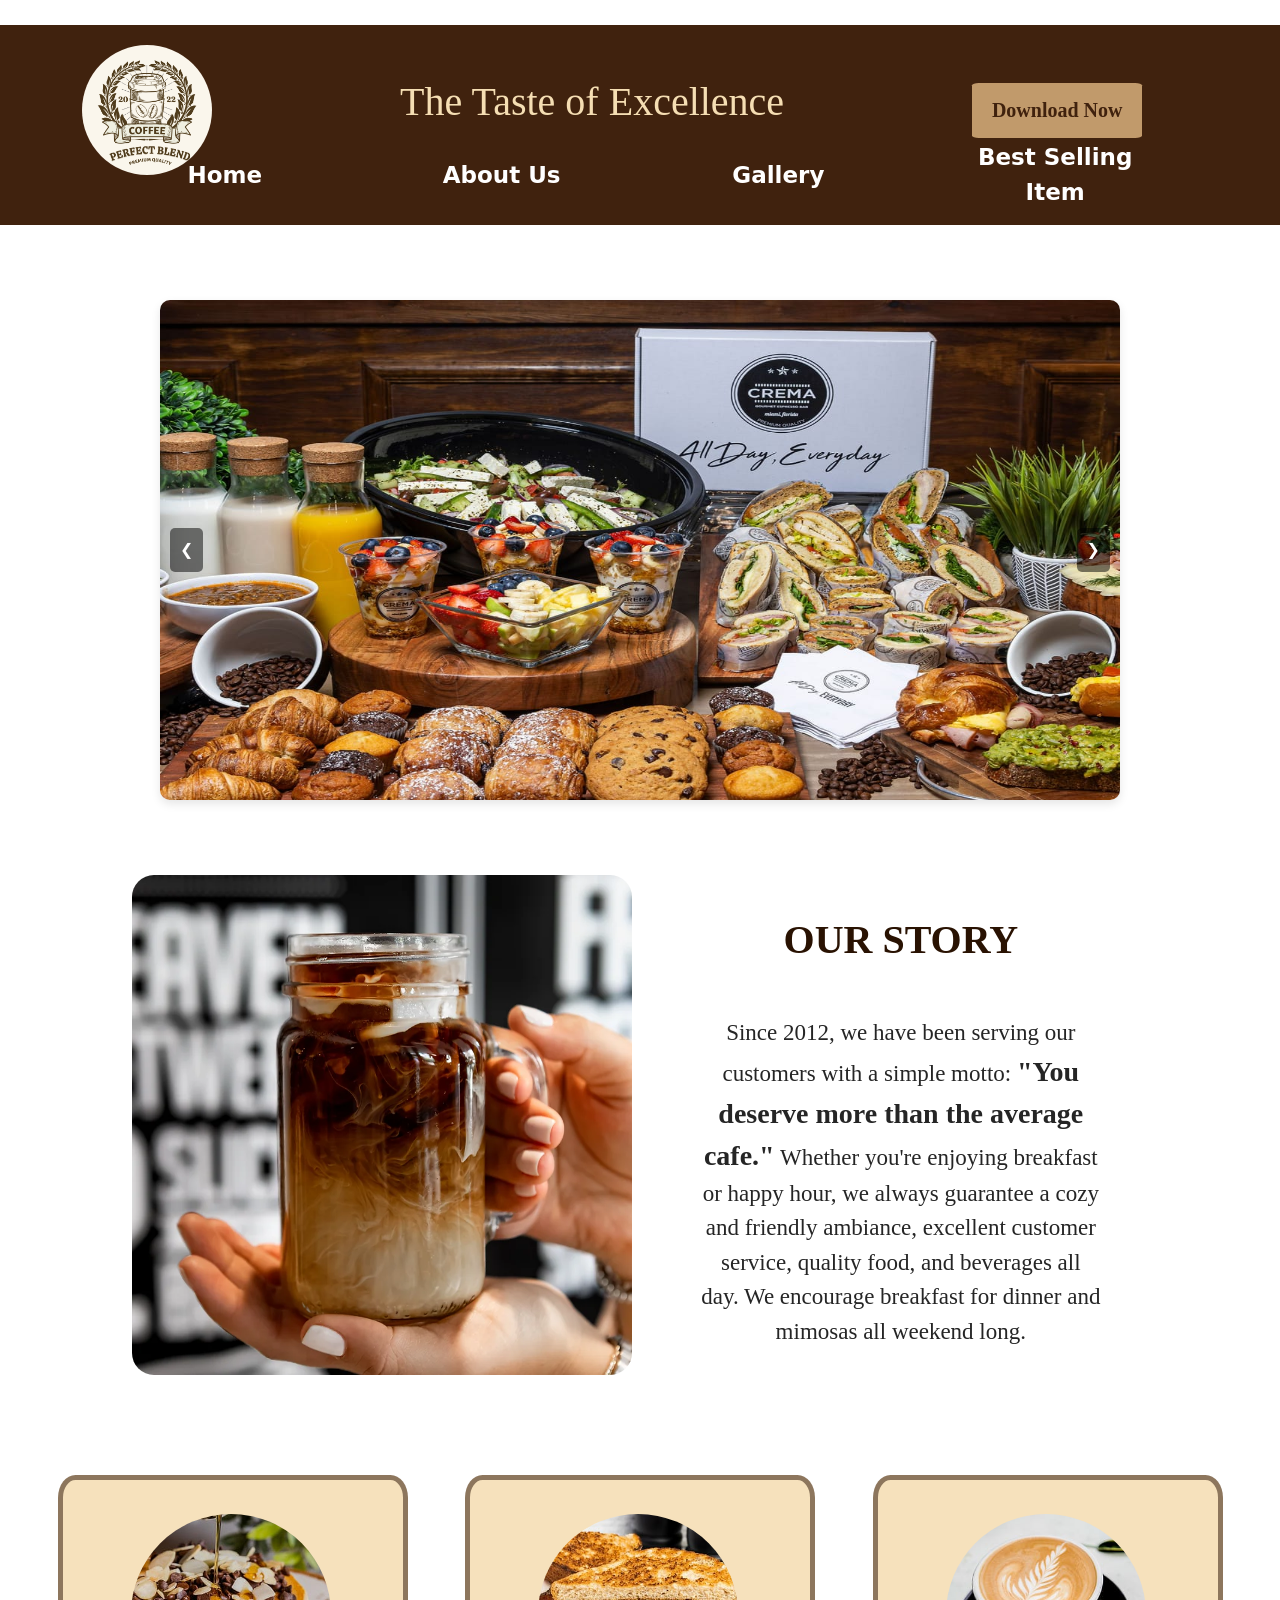
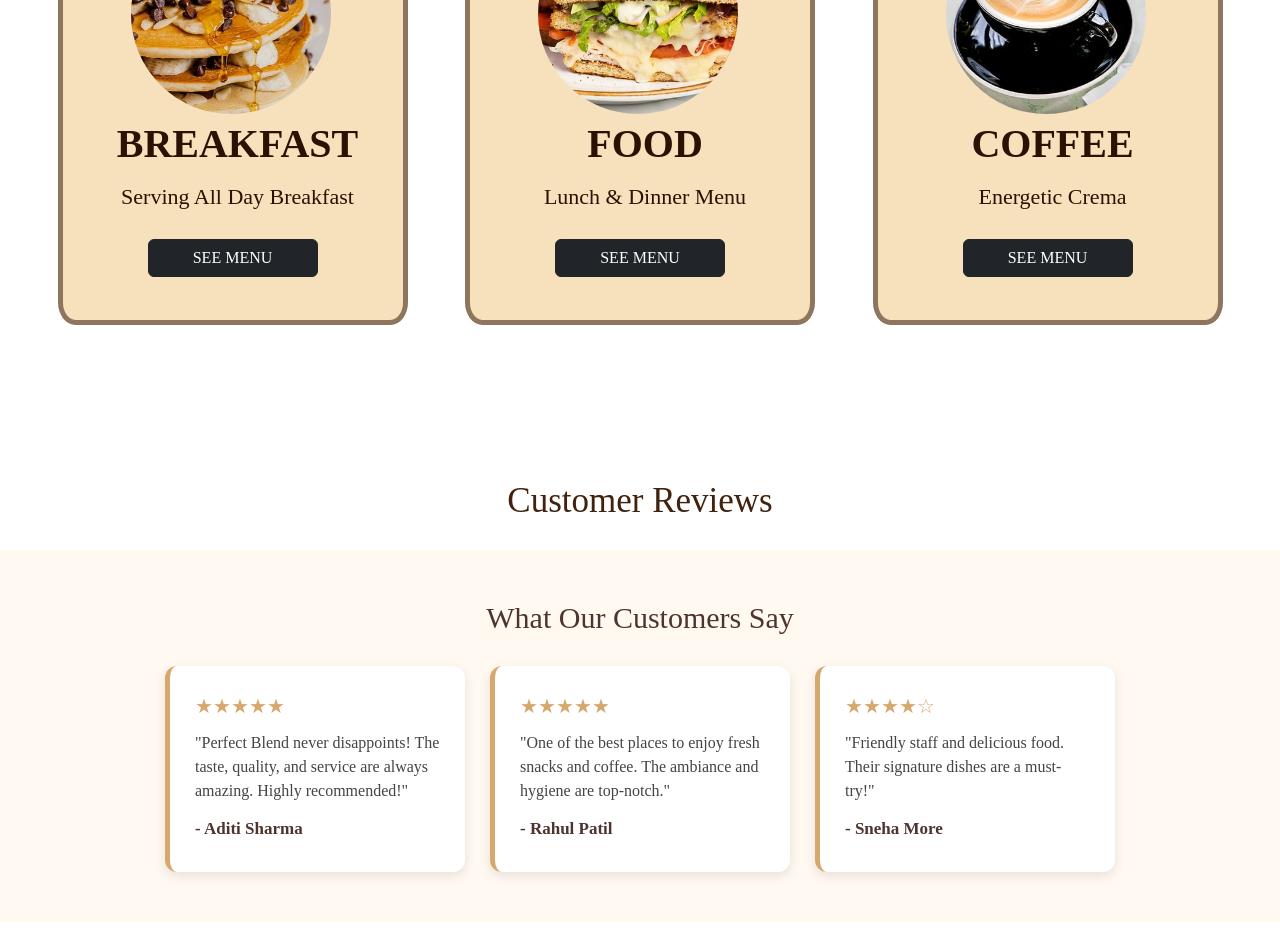
<file: index.html>
<!DOCTYPE html>
<html lang="en">
<head>
    <meta charset="UTF-8">
    <meta name="viewport" content="width=device-width, initial-scale=1.0">
    <title>Image Slider</title>
    
    
    <link href="https://cdn.jsdelivr.net/npm/bootstrap@5.0.2/dist/css/bootstrap.min.css" rel="stylesheet" integrity="sha384-EVSTQN3/azprG1Anm3QDgpJLIm9Nao0Yz1ztcQTwFspd3yD65VohhpuuCOmLASjC" crossorigin="anonymous">
  <link rel="stylesheet" href="style.css">
  </head>
<body>
  <div id="navbar"></div>

<script>
    fetch("navbar.html")
        .then(response => response.text())
        .then(data => {
            document.getElementById("navbar").innerHTML = data;
        });
</script>
<div class="blank"></div>
 <div class="blank"></div>
<div class="slider1">
    <div class="slider">
        <div  class="slides">
          <img src="image1.jpg" class="mx-auto slide">
          <img src="image2-1.jpg"  class="mx-auto slide">
          <img src="image3-1.jpg"  class="mx-auto slide">
          <img src="imade4.jpg"  class="mx-auto slide">
        </div>
        <button class="prev" onclick="changeSlide(-1)">&#10094;</button>
        <button class="next" onclick="changeSlide(1)">&#10095;</button>
    </div>
    </div>
    <div class="blank"></div>
    <div class="slider1">
    <div class="d-flex flex-wrap" id="cof">
      <img src="coffee.webp" class="mx-auto" id="coffee">
      <div id="para" style="margin-right: 10%;">
      <p class="our">OUR STORY</p>
      <p class="text-wrap" style="font-weight:light;" id="story">Since 2012, we have been serving our customers with a simple motto: <span style="font-size: 28px;font-weight: bolder; font-family: lucida calligraphic;">"You deserve more than the average cafe."</span> Whether you're enjoying breakfast or happy hour, we always guarantee a cozy and friendly ambiance, excellent customer service, quality food, and beverages all day. We encourage breakfast for dinner and mimosas all weekend long.
      </p>
      </div>
    </div>
    </div>
  
    <div class="back">
      <div class="flex">
    <div class="background">
      <div class="same">
        <div class="sand">
          
        </div>
        <p class="breakfast" class="text-center" style="text-align: center;">BREAKFAST</p>
        <p class="break" class="text-center" style="text-align: center;">Serving All Day Breakfast</p>
        
      <div class="d-grid gap-2 col-6 mx-auto" class="text-center" style="margin-top: 10%; font-family: lucida calligraphic;">
  <button class="btn btn-dark" type="button">SEE MENU</button>
  
</div>
      
        
      </div>
    </div>
  
   
    
      <div class="background" class="text-center">
        <div class="same" class="text-center">
       
          <div class="sandwich"></div>
          <div class="text-center" style="text-align: center;">
          <p class="breakfast" class="text-center" style="text-align: center;">FOOD</p>
          </div>
          <p class="break" class="text-center" style="text-align: center;">Lunch & Dinner Menu</p>

          <div class="d-grid gap-2 col-6 mx-auto" class="text-center" style="margin-top: 10%; font-family: lucida calligraphic;">
  <button class="btn btn-dark" type="button">SEE MENU</button>
  
</div>
        </div>
      </div>
      
      
      
        <div class="background">
          <div class="same">
            <div class="coffe"></div>
            <p class="breakfast"  class="text-center" style="text-align: center;">COFFEE</p>
            <p class="break"  class="text-center" style="text-align: center;">Energetic Crema</p>
            <div class="d-grid gap-2 col-6 mx-auto" class="text-center" style="margin-top: 10%; font-family: lucida calligraphic;">
  <button class="btn btn-dark" type="button">SEE MENU</button>
  
</div>
          </div>
        </div>
      </div>
        </div>
       
        
       <div class="cust">
        <div class="customer">
          <p class="review">Customer Reviews</p>
        </div>
       </div>
      
      <div class="blank"></div>

        <section class="reviews-section">
    <h2 style="font-family: lucida calligraphic;">What Our Customers Say</h2>

    <div class="reviews-container">

        <div class="review-card">
            <div class="stars">
                ★★★★★
            </div>
            <p>"Perfect Blend never disappoints! The taste, quality, and service are always amazing. Highly recommended!"</p>
            <h4>- Aditi Sharma</h4>
        </div>

        <div class="review-card">
            <div class="stars">
                ★★★★★
            </div>
            <p>"One of the best places to enjoy fresh snacks and coffee. The ambiance and hygiene are top-notch."</p>
            <h4>- Rahul Patil</h4>
        </div>

        <div class="review-card">
            <div class="stars">
                ★★★★☆
            </div>
            <p>"Friendly staff and delicious food. Their signature dishes are a must-try!"</p>
            <h4>- Sneha More</h4>
        </div>

    </div>
</section>

        <div class="blank"></div>
    <script src="https://cdn.jsdelivr.net/npm/bootstrap@5.0.2/dist/js/bootstrap.bundle.min.js"></script>
    <script src="boot.js"></script>
</body>
</html>
</file>
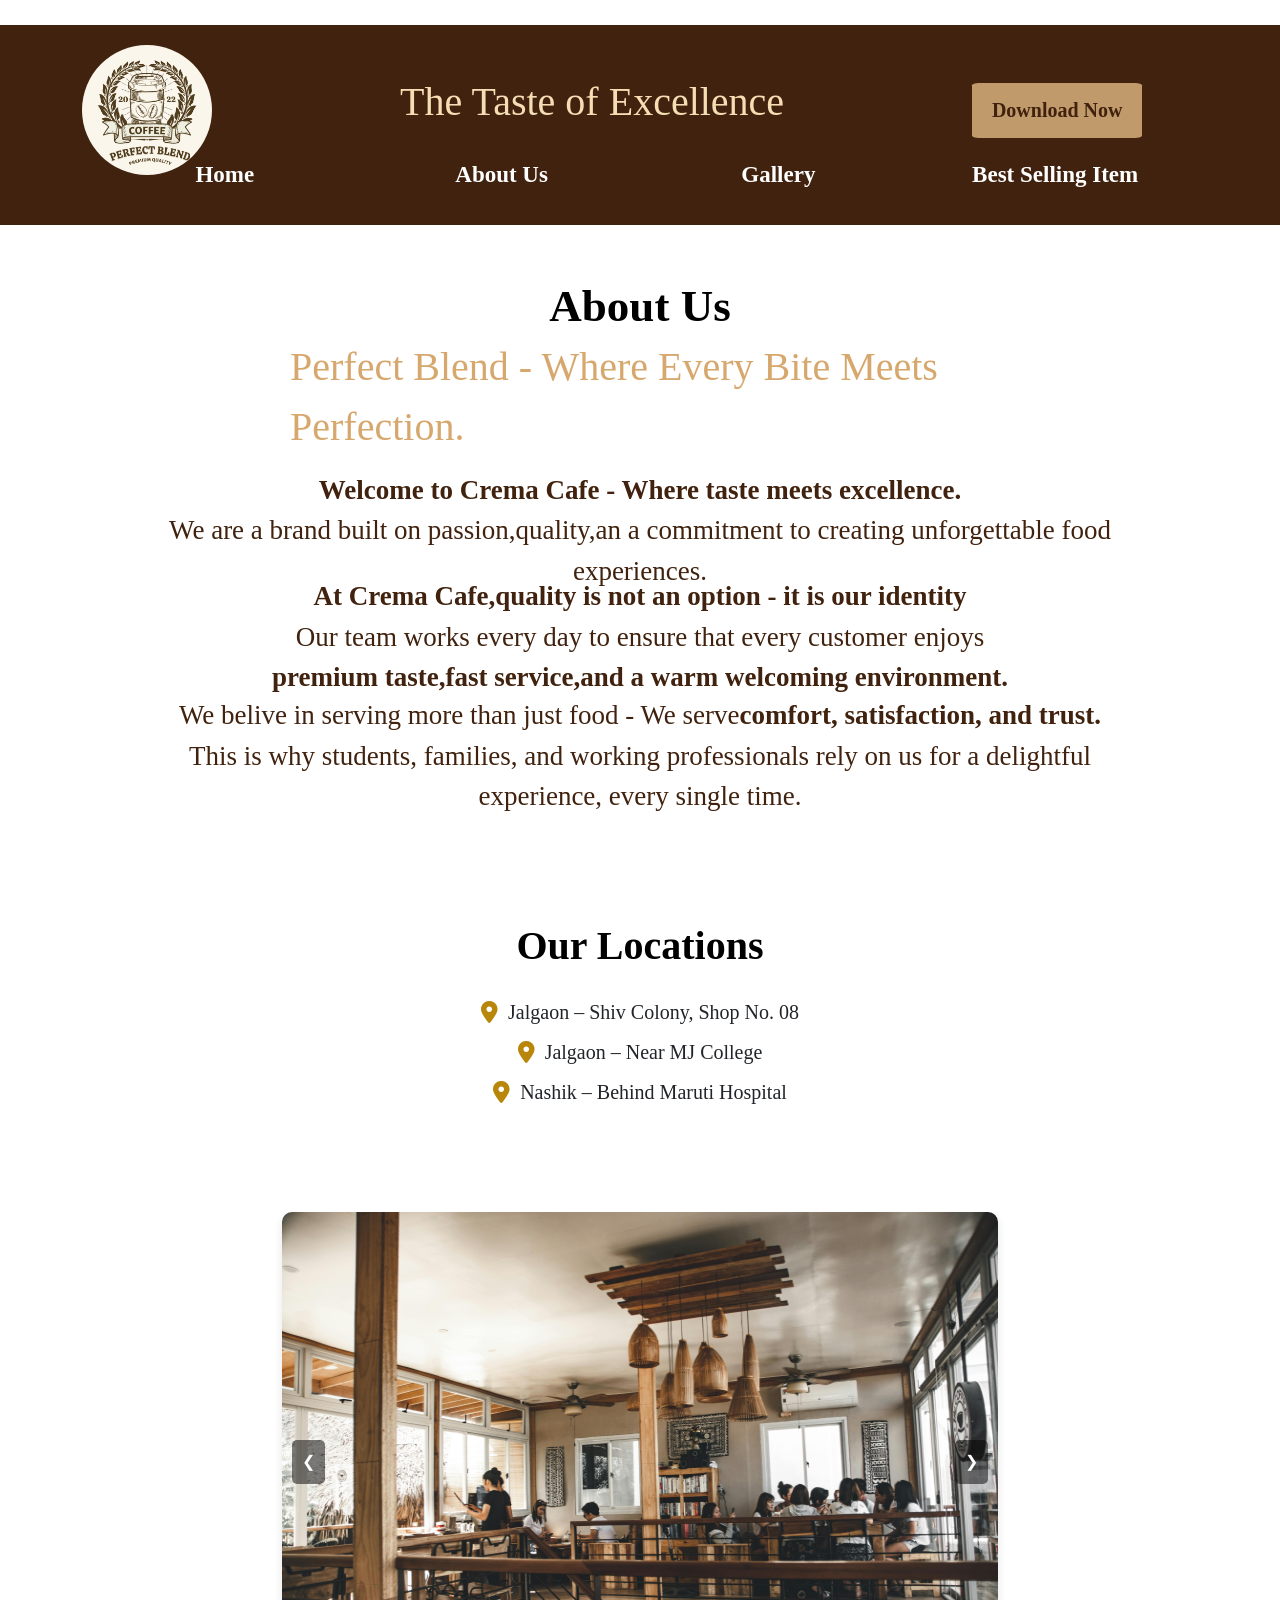
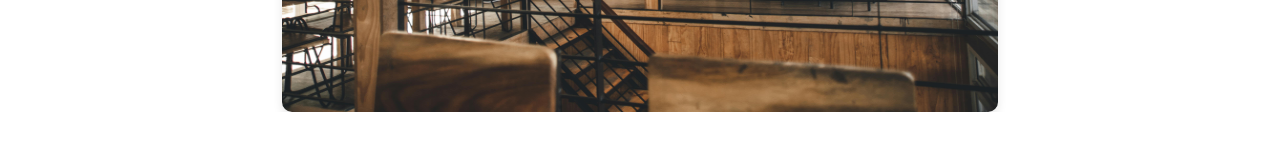
<file: about.html>
<!DOCTYPE html>
<html lang="en">
<head>
    <meta charset="UTF-8">
    <meta name="viewport" content="width=device-width, initial-scale=1.0">
    <title>About Us</title>
        <link href="https://cdn.jsdelivr.net/npm/bootstrap@5.0.2/dist/css/bootstrap.min.css" rel="stylesheet" integrity="sha384-EVSTQN3/azprG1Anm3QDgpJLIm9Nao0Yz1ztcQTwFspd3yD65VohhpuuCOmLASjC" crossorigin="anonymous">

    <link rel="stylesheet" href="about.css">
    <link rel="stylesheet" href="https://cdnjs.cloudflare.com/ajax/libs/font-awesome/6.0.0-beta3/css/all.min.css">

</head>
<body>

<div id="navbar"></div>

<script>
    fetch("../navbar.html")
        .then(response => response.text())
        .then(data => {
            document.getElementById("navbar").innerHTML = data;
        });
</script>
<div class="blank"></div>
    <div class="abou">
        <div class="u">
          <p class="line">About Us</p>
        </div>
      </div>
      <div class="blank"></div>
    <div class="mission1">
<div class="mission">
  <p class="slogan">Perfect Blend  - Where Every Bite Meets Perfection.</p>
</div>
 </div>  
<div class="para">
  <p class="para1"><span class="spara">Welcome to Crema Cafe - Where taste meets excellence.</span>We are a brand built on passion,quality,an a commitment to creating unforgettable food experiences.</p>
<p class="para1" style="margin-top: -3%;"><span class="spara">At Crema Cafe,quality is not an option - it is our identity</span>Our team works every day to ensure that every customer enjoys <span class="spara">premium taste,fast service,and a warm welcoming environment.</span></p>
<p class="para1" style="margin-top: -2%;">We belive in serving more than just food - We serve <span class="spara">comfort, satisfaction, and trust.</span>This is why students, families, and working professionals rely on us for a delightful experience, every single time.</p>
</div>
   
    <div class="blank"></div>
    


      <section class="location-section">
<p class="our" style="color: black; font-size: 40px; font-weight: bold; font-family: lucida calligraphic;">Our Locations</p>
    <div class="locations">
        <p><i class="fas fa-map-marker-alt"></i> Jalgaon – Shiv Colony, Shop No. 08</p>
        <p><i class="fas fa-map-marker-alt"></i> Jalgaon – Near MJ College</p>
        <p><i class="fas fa-map-marker-alt"></i> Nashik – Behind Maruti Hospital</p>
    </div>
</section>

     
<div class="blank"></div>
<div class="blank"></div>
<div class="slider-container" style="margin-top: 2%;">
  <div class="slider" style="margin: auto;">
    <div  class="slides">
      <img src="image.jpg" class="mx-auto slide">
          <img src="image2.jpg"  class="mx-auto slide">
          <img src="image3.jpg"  class="mx-auto slide">
          <img src="image4.jpg"  class="mx-auto slide">
          
    </div>
      <button class="prev" onclick="changeSlide(-1)">&#10094;</button>
      <button class="next" onclick="changeSlide(1)">&#10095;</button>
  </div>
</div>
<div class="blank"></div>
<div class="blank"></div>
<script src="about.js"></script>
</body>
</html>
</file>
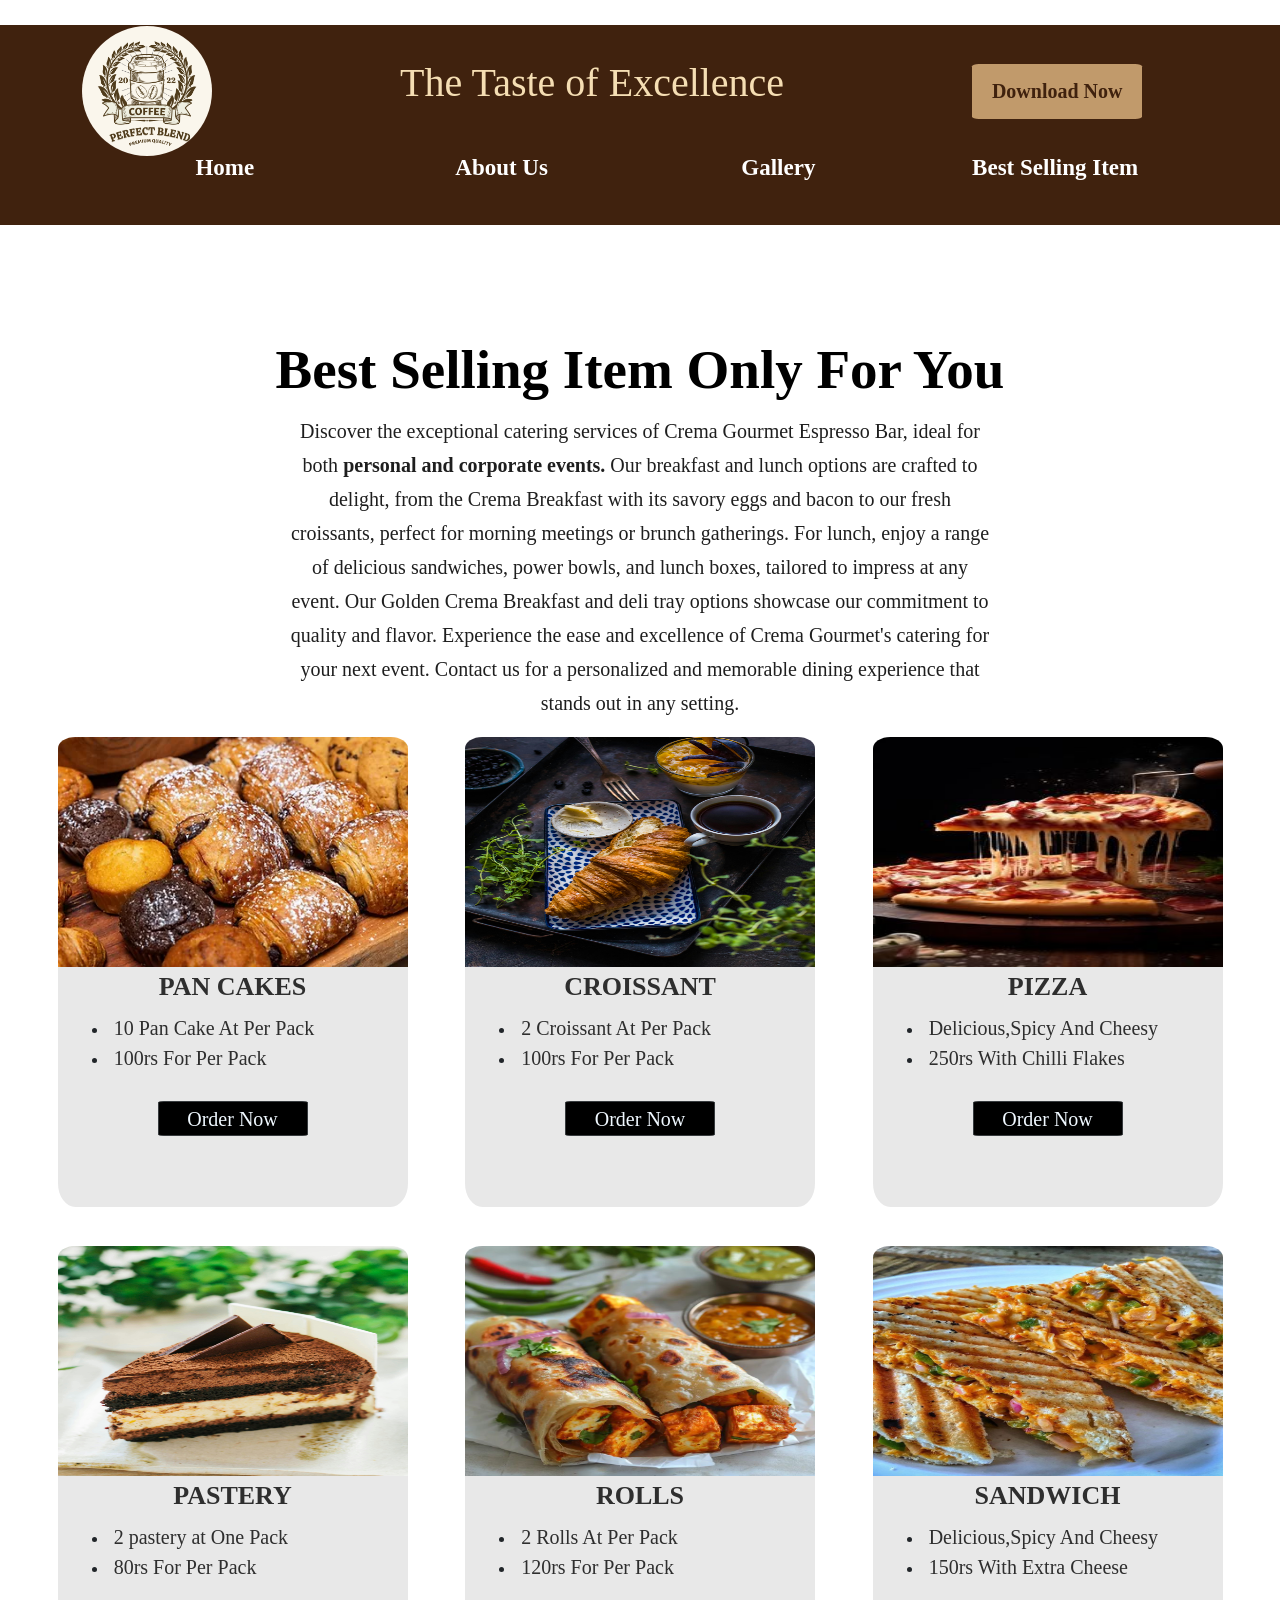
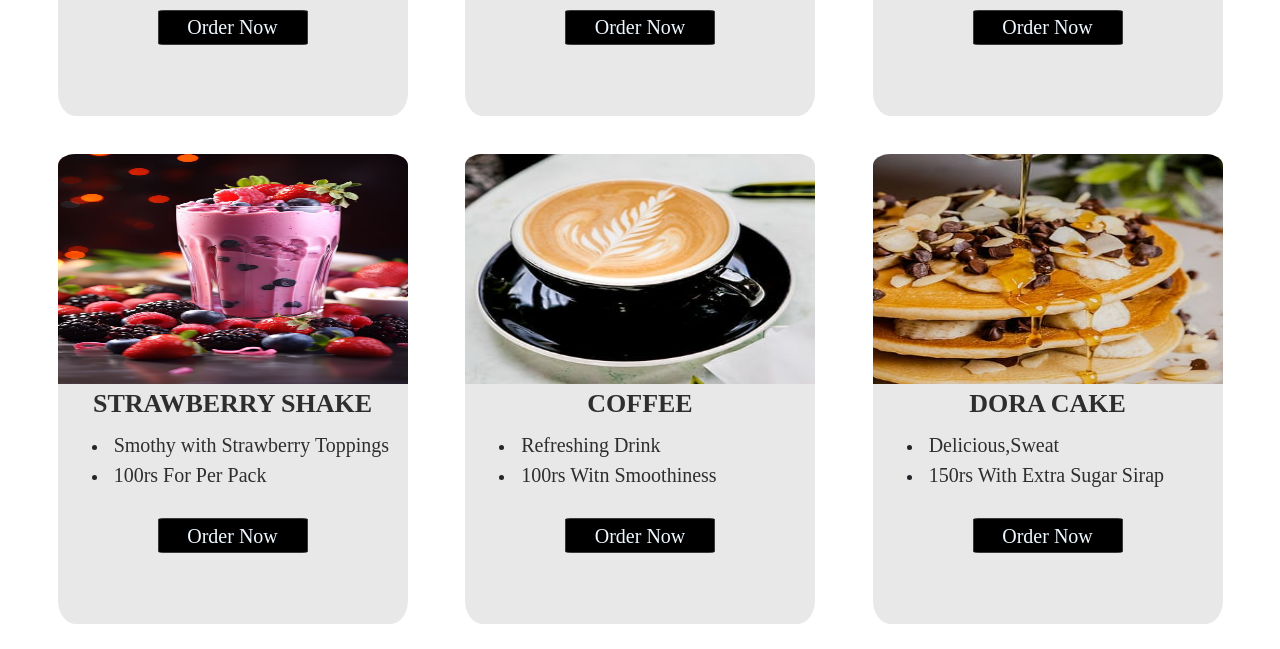
<file: best.html>
<!DOCTYPE html>
<html lang="en">
<head>
    <meta charset="UTF-8">
    <meta name="viewport" content="width=device-width, initial-scale=1.0">
    <title>Best Selling Items</title>
        <link href="https://cdn.jsdelivr.net/npm/bootstrap@5.0.2/dist/css/bootstrap.min.css" rel="stylesheet" integrity="sha384-EVSTQN3/azprG1Anm3QDgpJLIm9Nao0Yz1ztcQTwFspd3yD65VohhpuuCOmLASjC" crossorigin="anonymous">

    <link rel="stylesheet" href="best.css">

</head>
<body>
 <div id="navbar"></div>
<div class="new">
<script>
    fetch("../navbar.html")
        .then(response => response.text())
        .then(data => {
            document.getElementById("navbar").innerHTML = data;
        });
</script>
</div>
    <div class="abou">
        <div class="u">
          <p class="line" style="margin-top: 10%; font-family: lucida calligraphic;">Best Selling Item Only For You</p>
        </div>
      </div>
      <div class="menu">
        <p class="catering">Discover the exceptional catering services of Crema Gourmet Espresso Bar, ideal for both<span style="font-size: 20px; font-weight: bolder; font-family: lucida calligraphic;"> personal and corporate events.</span>  Our breakfast and lunch options are crafted to delight, from the Crema Breakfast with its savory eggs and bacon to our fresh croissants, perfect for morning meetings or brunch gatherings. For lunch, enjoy a range of delicious sandwiches, power bowls, and lunch boxes, tailored to impress at any event. Our Golden Crema Breakfast and deli tray options showcase our commitment to quality and flavor. Experience the ease and excellence of Crema Gourmet's catering for your next event. Contact us for a personalized and memorable dining experience that stands out in any setting.</p>
      </div>
      <div class="blank"></div>
      <div class="box1">
        <div class="same">
          <img src="pan.jpg" class="same1">
          <p class="same2">PAN CAKES</p>
           <div class="list">
          <li style="margin-left: 5%;">
            <ui class="same3">
             10 Pan Cake At Per Pack
            </ui>
          </li>  
          <li style="margin-left: 5%;">
            <ui class="same3">
             100rs For Per Pack
            </ui>
          </li> 
        </div>
          <a href="#" id="same4" class="btn btn-dark active" role="button" data-bs-toggle="button" aria-pressed="true">Order Now</a>    
          </div>

          <div class="same">
            <img src="croissant.jpg" class="same1">
            <p class="same2">CROISSANT</p>
            <div class="list">
            <li style="margin-left: 5%;">
              <ui class="same3">
               2 Croissant At Per Pack
              </ui>
            </li>  
            <li style="margin-left: 5%;">
              <ui class="same3">
               100rs For Per Pack
              </ui>
            </li> 
            </div>
            <a href="#" id="same4" class="btn btn-dark active" role="button" data-bs-toggle="button" aria-pressed="true">Order Now</a>    
            </div>

            <div class="same">
              <img src="pizza.jpeg" class="same1">
              <p class="same2">PIZZA</p>
               <div class="list">
              <li style="margin-left: 5%;">
                <ui class="same3">
                 Delicious,Spicy And Cheesy
                </ui>
              </li>  
              <li style="margin-left: 5%;">
                <ui class="same3">
                 250rs With Chilli Flakes
                </ui>
              </li> 
              </div>
              <a href="#" id="same4" class="btn btn-dark active" role="button" data-bs-toggle="button" aria-pressed="true">Order Now</a>    
              </div>
      </div>

      <div class="box1">
        <div class="same">
          <img src="pastery.jpg" class="same1">
          <p class="same2">PASTERY</p>
          <div class="list">
          <li style="margin-left: 5%;">
            <ui class="same3">
             2 pastery at One Pack
            </ui>
          </li>  
          <li style="margin-left: 5%;">
            <ui class="same3">
             80rs For Per Pack
            </ui>
          </li> 
          </div>
          <a href="#" id="same4" class="btn btn-dark active" role="button" data-bs-toggle="button" aria-pressed="true">Order Now</a>    
          </div>

          <div class="same">
            <img src="roll.jpeg" class="same1">
            <p class="same2">ROLLS</p>
            <div class="list">
            <li style="margin-left: 5%;">
              <ui class="same3">
               2 Rolls At Per Pack
              </ui>
            </li>  
            <li style="margin-left: 5%;">
              <ui class="same3">
               120rs For Per Pack
              </ui>
            </li> 
            </div>
            <a href="#" id="same4" class="btn btn-dark active" role="button" data-bs-toggle="button" aria-pressed="true">Order Now</a>    
            </div>

            <div class="same">
              <img src="sandwich.jpeg" class="same1">
              <p class="same2">SANDWICH</p>
                <div class="list">
              <li style="margin-left: 5%;">
                <ui class="same3">
                 Delicious,Spicy And Cheesy
                </ui>
              </li>  
              <li style="margin-left: 5%;">
                <ui class="same3">
                 150rs With Extra Cheese
                </ui>
              </li> 
                </div>
              <a href="#" id="same4" class="btn btn-dark active" role="button" data-bs-toggle="button" aria-pressed="true">Order Now</a>    
              </div>
      </div>

      <div class="box1">
        <div class="same">
          <img src="shake.jpeg" class="same1">
          <p class="same2">STRAWBERRY SHAKE</p>
            <div class="list">
          <li style="margin-left: 5%;">
            <ui class="same3">
             Smothy with Strawberry Toppings
            </ui>
          </li>  
          <li style="margin-left: 5%;">
            <ui class="same3">
             100rs For Per Pack
            </ui>
          </li> 
            </div>
          <a href="#" id="same4" class="btn btn-dark active" role="button" data-bs-toggle="button" aria-pressed="true">Order Now</a>    
          </div>

          <div class="same">
            <img src="../coffe.jpg" class="same1">
            <p class="same2">COFFEE</p>
             <div class="list">
            <li style="margin-left: 5%;">
              <ui class="same3">
               Refreshing Drink
              </ui>
            </li>  
            <li style="margin-left: 5%;">
              <ui class="same3">
               100rs Witn Smoothiness
              </ui>
            </li> </div>
            <a href="#" id="same4" class="btn btn-dark active" role="button" data-bs-toggle="button" aria-pressed="true">Order Now</a>    
            </div>

            <div class="same">
              <img src="../sand.jpg" class="same1">
              <p class="same2">DORA CAKE</p>
               <div class="list">
              <li style="margin-left: 5%;">
                <ui class="same3">
                 Delicious,Sweat
                </ui>
              </li>  
              <li style="margin-left: 5%;">
                <ui class="same3">
                 150rs With Extra Sugar Sirap
                </ui>
              </li> 
              </div>
              <a href="#" id="same4" class="btn btn-dark active" role="button" data-bs-toggle="button" aria-pressed="true">Order Now</a>    
              </div>
      </div>
      <div class="blank"></div>
</body>
</html>
</file>
<file: style.css>
body{
    margin: 0;
    padding: 0;
    width: 100%;
    height: 100%;
     
}

.slider {
    
    position: relative;
    width: 75%;
    height: 500px;
    overflow: hidden;
    border-radius: 10px;
    box-shadow: 0 4px 10px rgba(0, 0, 0, 0.1);
    background-color: #ffffff;
  background-position: center;
  

    align-items: center;

}

.slides{
     display: flex;
    transition: transform 0.5s ease-in-out;

}

.slide{
   min-width:100%;
    height: 600px;
    background-size: cover;
     
}

.slider1{
     width: 100%;
    height: 500px;
    display: flex;
    justify-content: center;
    align-items: center;
    flex-wrap: wrap;
}
.container {
    height: 90px;
    width: 100%;
    display: flex;
    justify-content: center;
    align-items: center;
    flex-wrap: wrap;
    justify-content: space-evenly;
    background-color: #ffffff;
   
    
}
.navbar{
height: 200px;
}

.text{
    display: flex;
    justify-content: center;
    align-items: center;
    text-align: center;
}
 
.prev, .next {
    position: absolute;
    top: 50%;
    transform: translateY(-50%);
    background-color: rgba(0, 0, 0, 0.5);
    border: none;
    color: white;
    padding: 10px;
    cursor: pointer;
    border-radius: 5px;
}

.prev {
    left: 10px;
}

.next {
    right: 10px;
}

.prev:hover, .next:hover {
    background-color: rgba(0, 0, 0, 0.8);
}

#coffee {
    height: 500px;
    width: 500px;
    background-size: cover;
    border-radius: 22px;
}

#cof {
    height: 600px;
    width: 90%;
    display: flex;
    justify-content: center;
    align-items: center;
    flex-wrap: wrap;
    justify-content: space-evenly;
    background-color: #ffffff;
}

#para {
    height: 400px;
    width: 400px;
display: flex;
justify-content: center;
align-items: center;
flex-wrap: wrap;
}

.our {
    height: 90px;
    width: 400px;
    color: rgb(41, 18, 2);
    font-size: 40px;
    font-weight: bolder;
    margin-top: -15px;
    text-align: center;
     font-family: lucida calligraphic;
}

#story {
    height: 400px;
    width: 400px;
    color:rgba(0, 0, 0, 0.856);
    font-size: 23px;
    font-weight: light;
    text-align: center;
     font-family: lucida calligraphic;
}

.blank {
    height: 25px;
    width: 100%;
    background-color: #ffffff;
}

.background {
    height: 750px;
    width: 350px;
    display: flex;
    justify-content: center;
    align-items: center;
    justify-content: space-evenly;
    flex-wrap: wrap;
   
}

.same {
    height: 450px;
    width: 350px;
    background-color:    #f5deb3e1;
     border: 5px solid rgba(41, 18, 2, 0.515);
    border-radius: 5%;
    transition: 0.3s ease;
}
.same:hover{
     transform: translateX(-8px);
    box-shadow: 0 6px 18px rgba(0,0,0,0.15);
}

.sand {
    height: 200px;
    width: 200px;
    background-image: url(sand.jpg);
    background-size: 100% 100%;
    border-radius: 50%;
    margin-top: 10%;
    margin-left:20%;
}
.sandwich {
    height: 200px;
    width: 200px;
    background-image: url(break.jpg);
    background-size: 100% 100%;
    border-radius: 50%;
    margin-top: 10%;
    margin-left:20%;
text-align: center;
}



.breakfast {
    height: 50px;
    width: 350px;
    font-size: 40px;
    font-weight: bolder;
    color: rgb(41, 18, 2);
  font-family: lucida calligraphic;
    
}
.flex{
display: flex;
justify-content: center;
align-items: center;
justify-content: space-evenly;
}

.break{
    height: 25px;
    width: 350px;
    font-size: 22px;
    font-weight: light;
    color:rgb(41, 18, 2);
    font-family: lucida calligraphic;
}

.coffe{
    height: 200px;
    width: 200px;
    background-image: url(../coffe.jpg);
    background-size: 100% 100%;
    border-radius: 50%;
    margin-top: 10%;
    margin-left:20%;  
}

.location{
    height: 90px;
    width: 700px;
    font-size: 40px;
    font-weight: bolder;
    color: black;
    text-align: center;
    display: flex;
    justify-content: center;
    align-items: center;
    
}
.branch{
    height: 90px;
    width: 700px;
    display: flex;
    justify-content: center;
    align-items: center;
}
.foot{
    display: flex;
    justify-content: center;
    align-items: center;
    flex-wrap: wrap;
}
.cafe{
    height: 90px;
    width: 290px;
   text-align: start;
}
.name{
   color: #605E5E;
   font-size: 16px;
   text-transform: capitalize;
   font-weight: bold;
}
.place{
    display: flex;
    justify-content: center;
    align-items: center;
    justify-content: space-evenly;
    flex-wrap: wrap;
}
.add{
    color: #605E5E;
    font-size: 16px; 
}
.tel{
    color: #605E5E;
    font-size: 16px;
    text-decoration: underline; 
    margin-top: -10px;
}
.blank1{
    height: 16px;
    width: 260px;
    background-color: #ffffff;
}
.box1{
    height: 90px;
    width: 270px;
}
.menu{
    display: flex;
    justify-content: center; 
    align-items: center; 
    color:white; 
    background-color: black; 
    cursor: pointer; 
    font-size: 20px; 
    text-decoration: none;
    margin: 0px 40px; 
    text-transform: uppercase;
    padding: 5px 0px;
    border: 5px solid black;
    border-radius: 10%;
}
.customer{
    height: 50px;
    width: 100%;
    display: flex;
    justify-content: center;
    align-items: center;
    flex-wrap: wrap;
}
.review{
    height: 50px;
    width: 300px;
    font-size: 35px;
    font-family: lucida calligraphic;
    color: #40220e;
    text-align: center;
}

.reviews-section {
    padding: 50px 20px;
    text-align: center;
    background-color: #FFF9F2; /* Soft background */
}

.reviews-section h2 {
    font-size: 30px;
    margin-bottom: 30px;
    color: #4E342E; /* Dark coffee color */
}

.reviews-container {
    display: flex;
    justify-content: center;
    flex-wrap: wrap;
    gap: 25px;
}

.review-card {
    background: #ffffff;
    width: 300px;
    padding: 25px;
    border-radius: 12px;
    box-shadow: 0 4px 12px rgba(0,0,0,0.1);
    text-align: left;
    transition: 0.3s ease;
    border-left: 5px solid #D7A86E; /* Gold accent */
}

.review-card:hover {
    transform: translateY(-5px);
    box-shadow: 0 6px 18px rgba(0,0,0,0.15);
}

.stars {
    font-size: 20px;
    color: #D7A86E; /* Gold stars */
    margin-bottom: 10px;
    font-family: lucida calligraphic;
}

.review-card p {
    font-size: 16px;
    color: #444;
    line-height: 1.5;
    font-family: lucida calligraphic;
}

.review-card h4 {
    margin-top: 15px;
    font-size: 17px;
    color: #4E342E;
    font-weight: 600;
    font-family: lucida calligraphic;
}
</file>
<file: about.css>
body{
margin: 0;
padding: 0;
font-family: lucida calligraphic;
}
.blank {
    height: 55px;
    width: 100%;
    background-color: #ffffff;
}
.u{
    height: 80px;
    width:100%;
    display: flex;
    justify-content: center;
    align-items: center;
}
.line{
    height: 100px;
    width: 100%;
    font-size: 45px;
    font-weight: bolder;
    color: black;
    text-align: center;
    display: flex;
    justify-content: center;
    align-items: center;
    font-family: lucida calligraphic;
}
.abou{
    display: flex;
    justify-content: center;
    align-items: center;
    flex-wrap: wrap;
}

.slider-container {
    width: 70%;
    overflow: hidden;
    margin: auto;
}

.slider {
    
    position: relative;
    width: 80%;
    height: 500px;
    overflow: hidden;
    border-radius: 10px;
    box-shadow: 0 4px 10px rgba(0, 0, 0, 0.1);
    background-color: #ffffff;
  background-position: center;
}

.slides{
    display: flex;
    transition: transform 0.5s ease-in-out;
}

.slide{
   min-width:100%;
    height: 500px;
    background-size: cover;
    
}
.prev, .next {
    position: absolute;
    top: 50%;
    transform: translateY(-50%);
    background-color: rgba(0, 0, 0, 0.5);
    border: none;
    color: white;
    padding: 10px;
    cursor: pointer;
    border-radius: 5px;
}

.prev {
    left: 10px;
}

.next {
    right: 10px;
}

.prev:hover, .next:hover {
    background-color: rgba(0, 0, 0, 0.8);
}
.story{
    height: 270px;
    width: 100%;
}
.our{
    height: 70px;
    width: 100%;
    text-align: center;
    display: flex;
    align-items: center;
    justify-content: center;
   
}

.location{
    display: flex;
    justify-content: center;
    align-items: center;
    flex-wrap: wrap;
}

.location-section {
    margin-top: 40px;
    text-align: center;
    padding: 20px;
}

.location-section h2 {
    font-size: 28px;
    margin-bottom: 20px;
    font-weight: 600;
}

.locations p {
    font-size: 20px;
    margin: 10px 0;
    display: flex;
    justify-content: center;
    align-items: center;
}

.locations i {
    margin-right: 10px;
    font-size: 22px;
    color: #b8860b; /* Golden-like color for premium feel */
}
.slogan{
    height: 50px;
    width: 700px;
    font-size: 40px;
    font-family: Brush Script MT;
    color: #D7A86E;
     display: flex;
    justify-content: center;
    align-items: center;
}
.mission1{
    display: flex;
    justify-content: center;
    align-items: center;
}
.mission{
    height: 50px;
    width: 700px;
    display: flex;
    justify-content: center;
    align-items: center;
}

.para{
    height: 370px;
    width:100%;
    text-align: center;
     display: flex;
    justify-content: center;
    align-items: center;
    flex-wrap: wrap;
    margin-top: 2%;
}
.para1{
    height: 100px;
    width:80%;
    font-size: 27px;
    color:#40220e;
    text-align: center;
    font-weight: light;
    display: flex;
    justify-content: center;
    align-items: center;
    flex-wrap: wrap;
    font-family: lucida calligraphic;
   
}
.spara{
    font-size: 27px;
    color:#40220e;
    font-weight: bold;
    font-family: lucida calligraphic;
}
</file>
<file: best.css>
body{
    margin: 0;
    padding: 0;
    font-family: lucida calligraphic;
    }
    .blank {
        height: 55px;
        width: 100%;
        background-color: #ffffff;
    }
    .u{
    height: 100px;
    width: 800px;
    display: flex;
    justify-content: center;
    align-items: center;
}
.line{
    height: 100px;
    width: 800px;
    font-size: 55px;
    font-weight: bolder;
    color: black;
    text-align: center;
    display: flex;
    justify-content: center;
    align-items: center;
}
.abou{
    display: flex;
    justify-content: center;
    align-items: center;
    flex-wrap: wrap;
}
.about{
    height: 50px;
    width: 100%;
    display: flex;
    justify-content: center;
    align-items: center;
    flex-wrap: wrap;
    margin-top: -30px;
}
.us{
    height: 40px;
    width: 200px;
    text-align: center;
    color: black;
    text-decoration: none;
    font-size: 27px;
    font-weight: bold;
}
.container {
    height: 250px;
    width: 100%;
    display: flex;
    justify-content: center;
    align-items: center;
    flex-wrap: wrap;
    justify-content: space-evenly;
    background-color: #ffffff;
    margin-top: -25px;
}

#logo {
    height: 150px;
    
    background-size: cover;
   
   
    
}
.text{
    display: flex;
    justify-content: center;
    align-items: center;
    text-align: center;
}
.all {
    height: 100px;
    
    color: black;
    font-size: 50px;
    display: flex;
    justify-content: center;
    align-items: center;
    text-align: center;
    
}

#download {
    height: 65px;
    width: 250px;
    background-color: black;
    color: aliceblue;
    font-size: 20px;
    margin-right: 8px;
    text-decoration: none;
    border-radius: 4%;
    text-align: center;
    display: flex;
    justify-content: center;
    align-items: center;
    cursor: pointer;
}
.catering{
    width: 55%;
    height: 260px;
    color: rgba(0, 0, 0, 0.884);
    font-weight: light;
    margin: auto;
    line-height: 1.7;
    text-align: center;
    font-size: 20px;
    margin-top: 2%;
     font-family: lucida calligraphic;
}

.same{
    height: 470px;
    width:350px ;
    background-color: #E8E8E8;
    border-radius: 5%;
    margin-top: 3%;
    transition: 0.3s ease;
}
.same:hover{
     transform: translateY(-8px);
    box-shadow: 0 6px 18px rgba(0,0,0,0.15);
}
.same1{
    height:230px ;
    width: 350px;
    background-size: cover;
    background-position: top;
    border-top-left-radius: 5%;
    border-top-right-radius: 5%;
}
.box1{
    display: flex;
    justify-content: center;
    align-items: center;
    flex-wrap: wrap;
    justify-content: space-evenly;
}
.same2{
    font-size: 26px;
    font-weight: bolder;
    color: #2E2E2E;
    height: 30px;
    width: 350px;
    text-align: center;
     font-family: lucida calligraphic;
}
.same3{
    font-size: 20px;
    color: #2E2E2E;
    height: 30px;
    width: 350px;
    text-align: center;
   margin: auto;
    font-family: lucida calligraphic;
}
#same4{
    height: 35px;
    width: 150px;
    background-color: black;
    color: aliceblue;
    font-size: 20px;
    margin-right: 8px;
    text-decoration: none;
    border-radius: 4%;
    text-align: center;
    display: flex;
    justify-content: center;
    align-items: center;
    cursor: pointer;
    margin-top: 8%;
  margin-left: 100px;
  line-height: 1.5;
}
.list{
    margin-left: 5%;
}
.new{
    margin-top: 3%;
}
</file>
